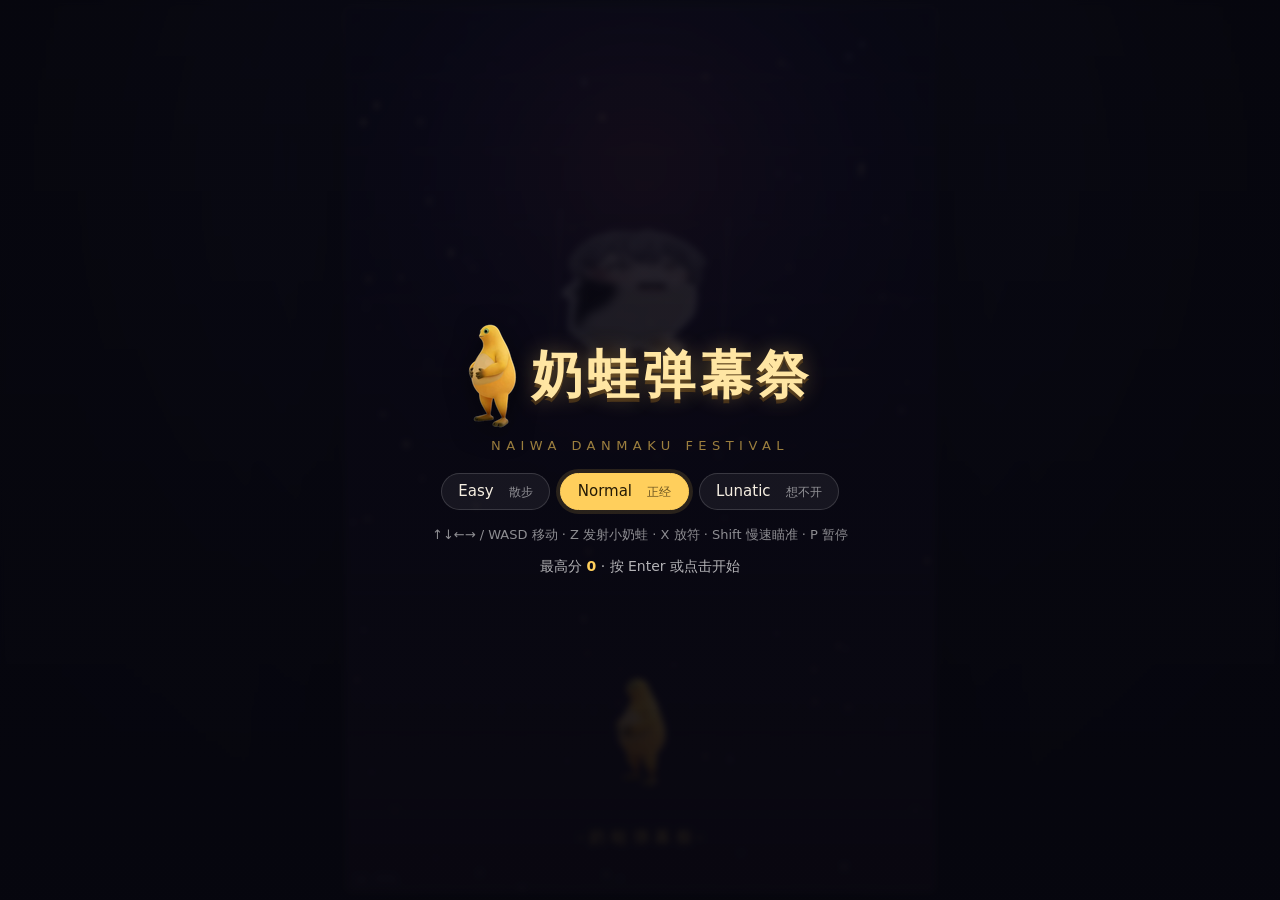
<file: index.html>
<!DOCTYPE html>
<html lang="zh-CN">
<head>
<meta charset="utf-8">
<meta name="viewport" content="width=device-width, initial-scale=1, maximum-scale=1, user-scalable=no">
<title>奶蛙弹幕祭 · Naiwa Danmaku</title>
<link rel="icon" href="assets/player/idle.png">
<link rel="stylesheet" href="style.css">
</head>
<body>
<div id="wrap">
  <canvas id="game" width="480" height="720"></canvas>

  <div id="title" class="screen">
    <div class="logo">
      <img src="assets/player/idle.png" alt="">
      <h1>奶蛙弹幕祭</h1>
    </div>
    <p class="sub">NAIWA&nbsp;DANMAKU&nbsp;FESTIVAL</p>
    <div class="menu">
      <button data-diff="easy">Easy　<span>散步</span></button>
      <button data-diff="normal" class="on">Normal　<span>正经</span></button>
      <button data-diff="lunatic">Lunatic　<span>想不开</span></button>
    </div>
    <p class="hint">↑↓←→ / WASD 移动 · Z 发射小奶蛙 · X 放符 · Shift 慢速瞄准 · P 暂停</p>
    <p class="best">最高分 <b id="bestScore">0</b> · 按 Enter 或点击开始</p>
  </div>

  <div id="pause" class="screen hidden">
    <h2>暂停</h2>
    <p>P 继续　R 重来　Esc 回标题</p>
  </div>

  <div id="over" class="screen hidden">
    <h2 id="overTitle">游戏结束</h2>
    <div class="stats" id="overStats"></div>
    <p class="hint">按 R 重来 · Esc 回标题</p>
  </div>

  <div id="loading">加载中…</div>
</div>
<script type="module" src="src/main.js"></script>
</body>
</html>
</file>
<file: style.css>
:root {
  --ink: #0b0b17;
  --paper: #f6efe2;
  --accent: #ffcf5c;
  --red: #ff5d5d;
  --teal: #57d6c4;
}

* { box-sizing: border-box; }

html, body {
  margin: 0;
  height: 100%;
  background: radial-gradient(circle at 50% 20%, #1b1b34 0%, #08080f 60%, #04040a 100%);
  color: var(--paper);
  font-family: "Noto Sans SC", "PingFang SC", "Microsoft YaHei", system-ui, sans-serif;
  overflow: hidden;
  -webkit-user-select: none;
  user-select: none;
}

#wrap {
  position: relative;
  height: 100%;
  display: flex;
  align-items: center;
  justify-content: center;
}

#game {
  display: block;
  width: 480px;
  height: 720px;
  border-radius: 6px;
  box-shadow: 0 0 0 1px #ffffff14, 0 30px 80px #000000b0;
  background: #07070f;
  touch-action: none;
}

.screen {
  position: absolute;
  inset: 0;
  display: flex;
  flex-direction: column;
  align-items: center;
  justify-content: center;
  gap: 10px;
  padding: 6vh 8vw;
  text-align: center;
  background: linear-gradient(180deg, #07070fb8, #07070fe0);
  backdrop-filter: blur(3px);
  z-index: 5;
}

.screen.hidden { display: none; }

.screen > * { max-width: 100%; }

.logo { display: flex; align-items: center; justify-content: center; flex-wrap: wrap; gap: 14px; }
.logo img { height: clamp(56px, 12vh, 104px); filter: drop-shadow(0 6px 12px #0008); }
.logo h1 {
  margin: 0;
  font-size: clamp(28px, 6vh, 52px);
  letter-spacing: 0.08em;
  color: #ffe6a3;
  text-shadow: 0 0 22px #ffcf5c55, 0 4px 0 #a8701a55;
}

.sub {
  margin: 0;
  letter-spacing: 0.42em;
  font-size: clamp(9px, 1.5vh, 13px);
  color: #ffcf5c99;
}

.menu { display: flex; gap: 10px; margin: 10px 0 4px; flex-wrap: wrap; justify-content: center; }

.menu button {
  font: inherit;
  font-size: clamp(12px, 1.9vh, 15px);
  padding: 0.55em 1.1em;
  color: #f6efe2;
  background: #ffffff0f;
  border: 1px solid #ffffff26;
  border-radius: 999px;
  cursor: pointer;
  transition: 140ms ease;
}

.menu button span { color: #ffffff88; font-size: 0.82em; }
.menu button:hover { background: #ffffff1f; transform: translateY(-1px); }
.menu button.on {
  background: #ffcf5c;
  color: #241a05;
  border-color: #ffcf5c;
  box-shadow: 0 0 0 4px #ffcf5c22;
}
.menu button.on span { color: #241a05aa; }

.hint { margin: 0; font-size: clamp(10px, 1.6vh, 13px); color: #ffffff8a; line-height: 1.7; overflow-wrap: anywhere; }
.best { margin: 2px 0 0; font-size: clamp(11px, 1.7vh, 14px); color: #ffffffb0; }
.best b { color: var(--accent); }

#over h2, #pause h2 {
  margin: 0 0 6px;
  font-size: clamp(24px, 5vh, 40px);
  color: #ffe6a3;
  letter-spacing: 0.1em;
}

.stats {
  display: grid;
  grid-template-columns: repeat(2, minmax(110px, auto));
  gap: 6px 26px;
  font-size: clamp(12px, 1.9vh, 15px);
  color: #ffffffcc;
  margin: 6px 0 10px;
}
.stats div:nth-child(odd) { color: #ffffff77; text-align: right; }
.stats div:nth-child(even) { text-align: left; color: #ffe6a3; font-variant-numeric: tabular-nums; }

#loading {
  position: absolute;
  inset: 0;
  display: flex;
  align-items: center;
  justify-content: center;
  background: #07070f;
  color: #ffffff66;
  letter-spacing: 0.3em;
  font-size: 13px;
  z-index: 9;
}
#loading.done { display: none; }

#stats {
  position: absolute;
  left: 8px;
  top: 8px;
  z-index: 20;
  font: 11px/1.5 ui-monospace, Consolas, monospace;
  color: #7dffb2;
  white-space: pre;
  text-shadow: 0 1px 2px #000;
  pointer-events: none;
}

#errbox {
  position: absolute;
  left: 0;
  right: 0;
  top: 0;
  z-index: 30;
  padding: 8px 12px;
  background: #c0232b;
  color: #fff;
  font: 12px/1.5 ui-monospace, monospace;
  white-space: pre-wrap;
  display: none;
}

/* ---- 手机 / 窄屏 ---- */
@media (max-width: 620px) {
  .screen { padding: 3.5vh 4vw; gap: 8px; }
  .logo { gap: 8px; }
  .logo img { height: clamp(38px, 11vw, 72px); }
  .logo h1 { font-size: clamp(20px, 8.2vw, 38px); letter-spacing: 0.03em; }
  .sub { letter-spacing: 0.2em; font-size: 9px; }
  .menu { gap: 6px; margin: 8px 0 2px; }
  .menu button { font-size: 12px; padding: 0.5em 0.85em; }
  .hint { font-size: 10.5px; line-height: 1.55; }
  .best { font-size: 12px; }
  #over h2, #pause h2 { font-size: clamp(20px, 7.5vw, 32px); }
  .stats { grid-template-columns: repeat(2, minmax(84px, auto)); gap: 4px 16px; font-size: 12px; }
}

/* ---- 横屏手机（高度很矮） ---- */
@media (max-height: 540px) {
  .screen { padding: 2vh 4vw; gap: 5px; }
  .logo img { height: clamp(30px, 8vh, 52px); }
  .logo h1 { font-size: clamp(18px, 5vh, 30px); }
  .sub, .hint { display: none; }
  .menu button { font-size: 12px; padding: 0.45em 0.8em; }
  #over h2, #pause h2 { font-size: clamp(18px, 4.5vh, 26px); }
  .stats { font-size: 11px; gap: 3px 14px; }
}
</file>
